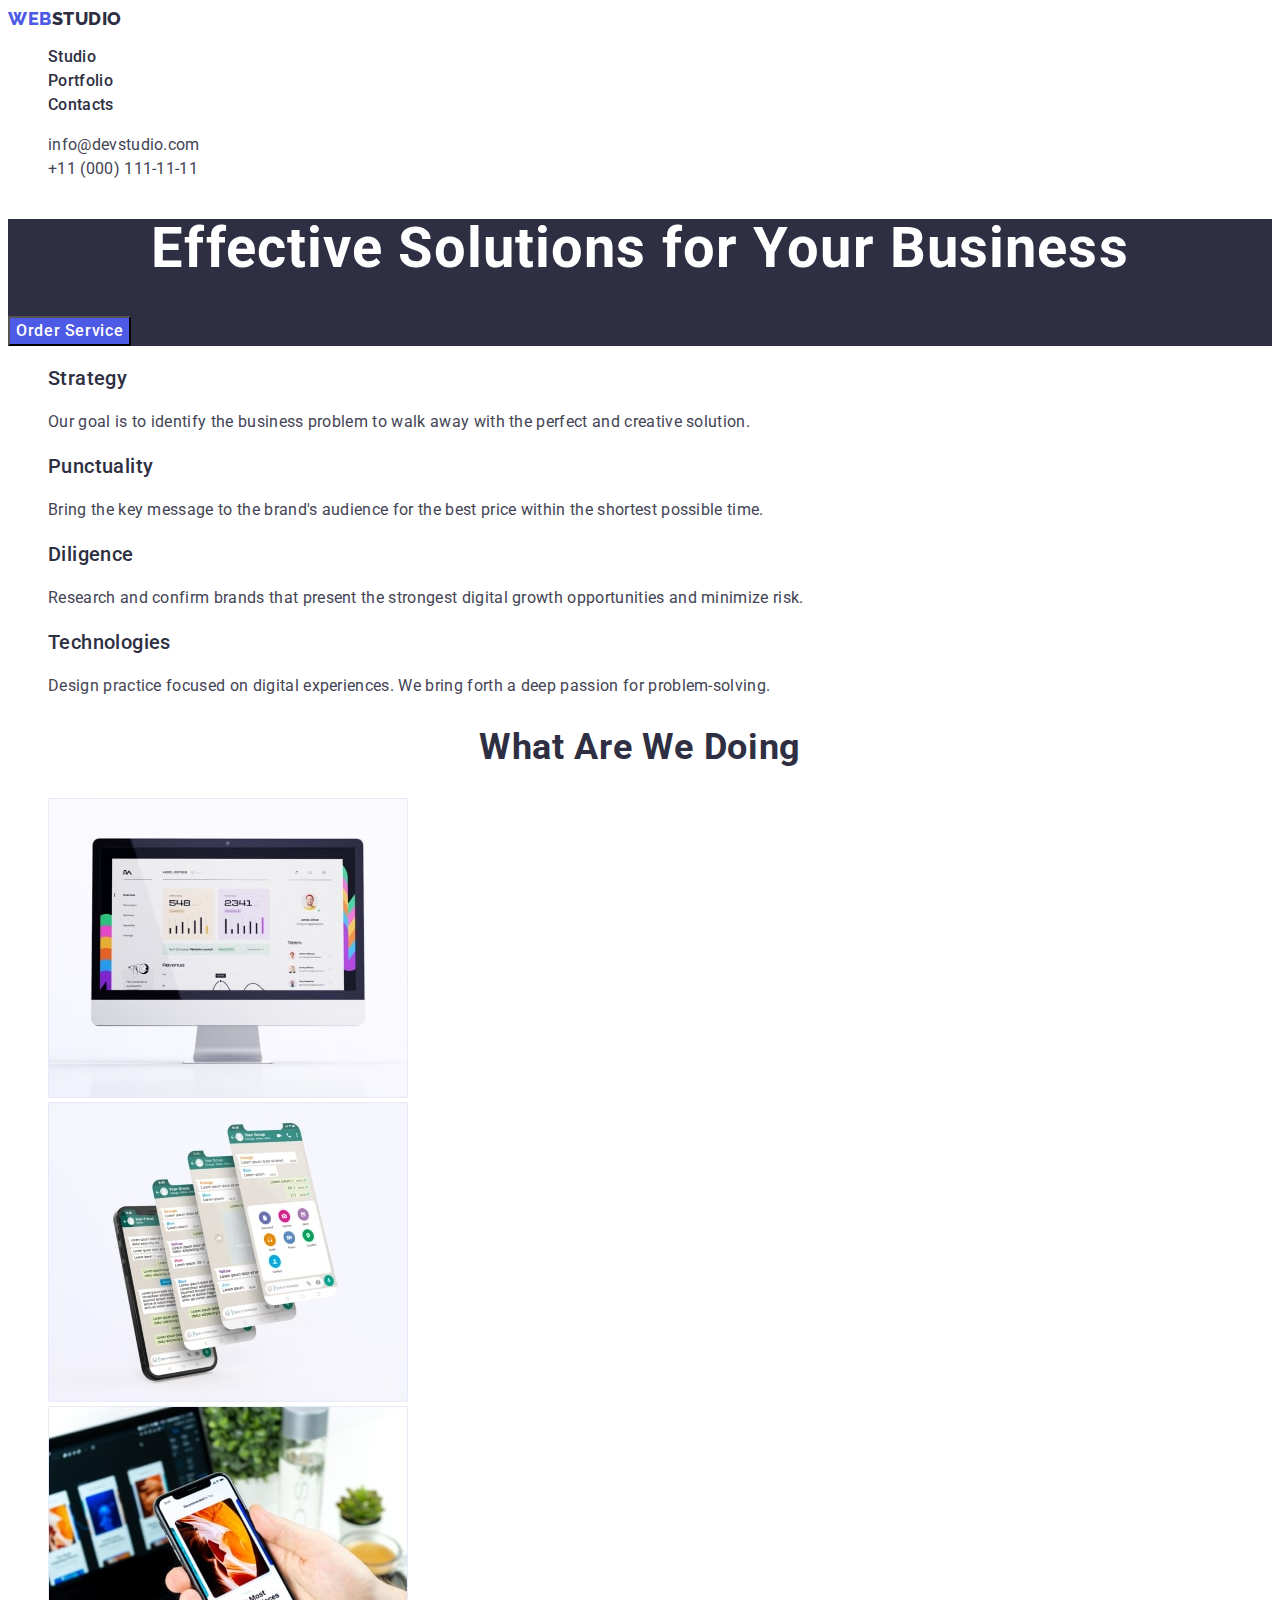
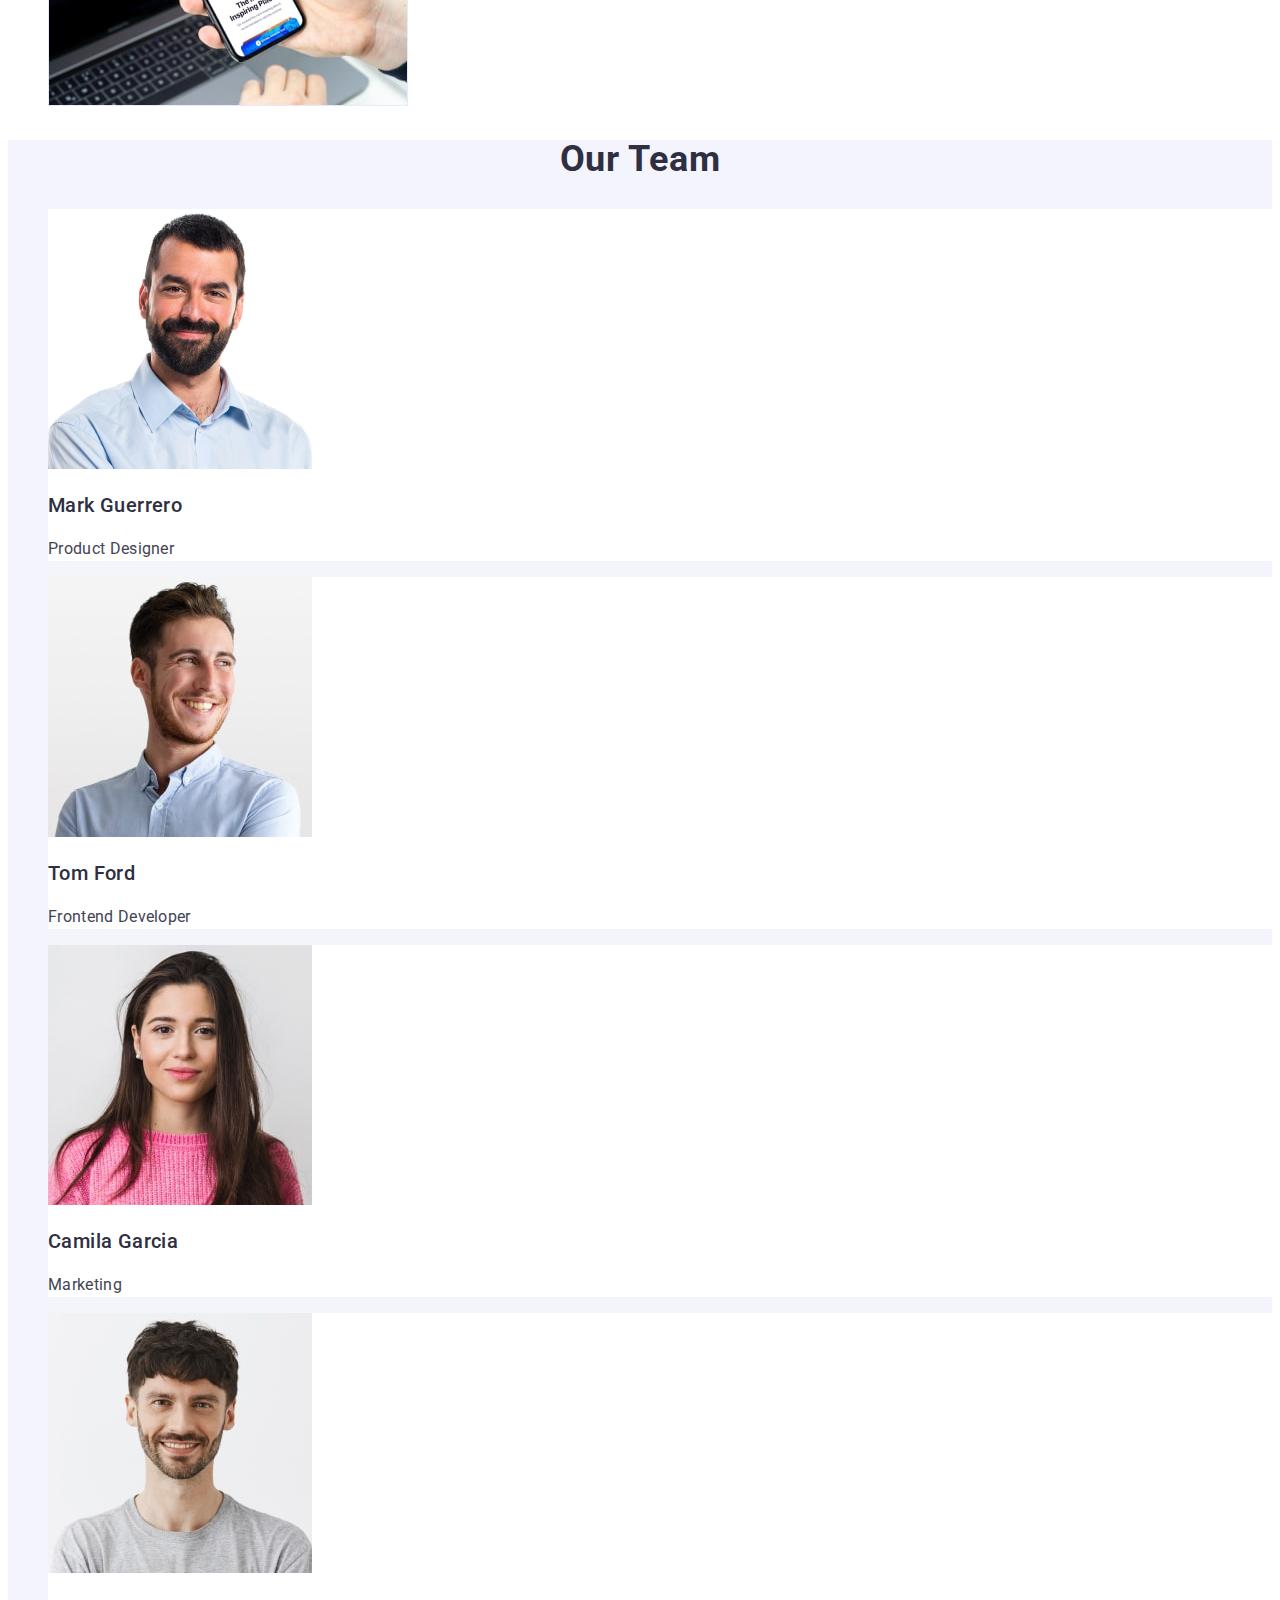
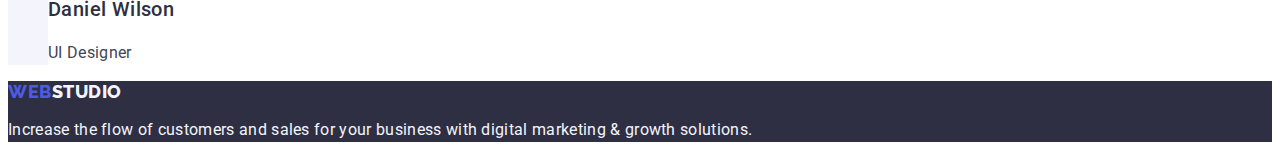
<file: index.html>
<!DOCTYPE html>
<html lang="en">
  <head>
    <meta charset="UTF-8" />
    <meta name="viewport" content="width=device-width, initial-scale=1.0" />
    <title>WEBSTDIO</title>
    <link rel="preconnect" href="https://fonts.googleapis.com" />
    <link rel="preconnect" href="https://fonts.gstatic.com" crossorigin />
    <link
      href="https://fonts.googleapis.com/css2?family=Montserrat:wght@400;600&family=Raleway:wght@800&family=Roboto:wght@400;500;700&family=Tangerine:wght@700&display=swap"
      rel="stylesheet"
    />
    <link rel="stylesheet" href="./css/styles.css" />
  </head>

  <body>
    <header class="header">
      <nav class="header-navigation">
        <a class="header-logo link" href="./index.html"
          >Web<span class="header-logo-color">Studio</span></a
        >
        <ul class="header-list list">
          <li class="header-menu-item">
            <a href="./index.html" class="header-menu-link link">Studio</a>
          </li>
          <li class="header-memu-item">
            <a href="./portfolio.html" class="header-menu-link link"
              >Portfolio</a
            >
          </li>
          <li class="header-menu-item">
            <a class="header-menu-link link" href="">Contacts</a>
          </li>
        </ul>
      </nav>

      <address class="header-address">
        <ul class="header-list list">
          <li class="header-item-contadcts">
            <a
              href="mailto:info@devstudio.com"
              class="header-contacts-link link"
              >info@devstudio.com</a
            >
          </li>
          <li class="header-item-contadcts">
            <a href="tel:+110001111111" class="header-contacts-link link"
              >+11 (000) 111-11-11</a
            >
          </li>
        </ul>
      </address>
    </header>

    <main>
      <section class="hero">
        <h1 class="hero-title">Effective Solutions for Your Business</h1>
        <button class="hero-btn" type="button">Order Service</button>
      </section>

      <section class="advantages">
        <h2 hidden>Advantages</h2>
        <ul class="advantages-list list">
          <li class="advantages-item">
            <h3 class="advantages-subtitle">Strategy</h3>
            <p class="advantages-item-text">
              Our goal is to identify the business problem to walk away with the
              perfect and creative solution.
            </p>
          </li>
          <li class="advantages-item">
            <h3 class="advantages-subtitle">Punctuality</h3>
            <p class="advantages-item-text">
              Bring the key message to the brand's audience for the best price
              within the shortest possible time.
            </p>
          </li>
          <li class="advantages-item">
            <h3 class="advantages-subtitle">Diligence</h3>
            <p class="advantages-item-text">
              Research and confirm brands that present the strongest digital
              growth opportunities and minimize risk.
            </p>
          </li>
          <li class="advantages-item">
            <h3 class="advantages-subtitle">Technologies</h3>
            <p class="advantages-item-text">
              Design practice focused on digital experiences. We bring forth a
              deep passion for problem-solving.
            </p>
          </li>
        </ul>
      </section>

      <section class="heading">
        <h2 class="heading-title">What are we doing</h2>
        <ul class="heading-list list">
          <li class="heading-img">
            <img
              src="./images/Rectangle_71.jpg"
              alt="monitor with picture"
              width="360"
              height="300"
            />
          </li>
          <li class="heading-img">
            <img
              src="./images/img_2.jpg"
              alt="phone and three screens"
              width="360"
              height="300"
            />
          </li>
          <li class="heading-img">
            <img
              src="./images/img_3.jpg"
              alt="laptop and phone"
              width="360"
              height="300"
            />
          </li>
        </ul>
      </section>

      <section class="team">
        <h2 class="team-heading">Our Team</h2>
        <ul class="team-list list">
          <li class="team-img">
            <img
              src="./images/img_Mark.jpg"
              alt="Product Designer"
              width="264"
              height="260"
            />

            <h3 class="team-name">Mark Guerrero</h3>
            <p class="team-text">Product Designer</p>
          </li>
          <li class="team-img">
            <img
              src="./images/img_Tom.jpg"
              alt="Frontend Developer"
              width="264"
              height="260"
            />

            <h3 class="team-name">Tom Ford</h3>
            <p class="team-text">Frontend Developer</p>
          </li>
          <li class="team-img">
            <img
              src="./images/img_Camila.jpg"
              alt="Marketing"
              width="264"
              height="260"
            />

            <h3 class="team-name">Camila Garcia</h3>
            <p class="team-text">Marketing</p>
          </li>
          <li class="team-img">
            <img
              src="./images/img_Daniel.jpg"
              alt="UI Designer"
              width="264"
              height="260"
            />

            <h3 class="team-name">Daniel Wilson</h3>
            <p class="team-text">UI Designer</p>
          </li>
        </ul>
      </section>
    </main>

    <footer class="footer">
      <a class="footer-logo link" href="./index.html"
        >Web<span class="footer-logo-color">Studio</span></a
      >
      <p class="footer-text">
        Increase the flow of customers and sales for your business with digital
        marketing & growth solutions.
      </p>
    </footer>
  </body>
</html>
</file>
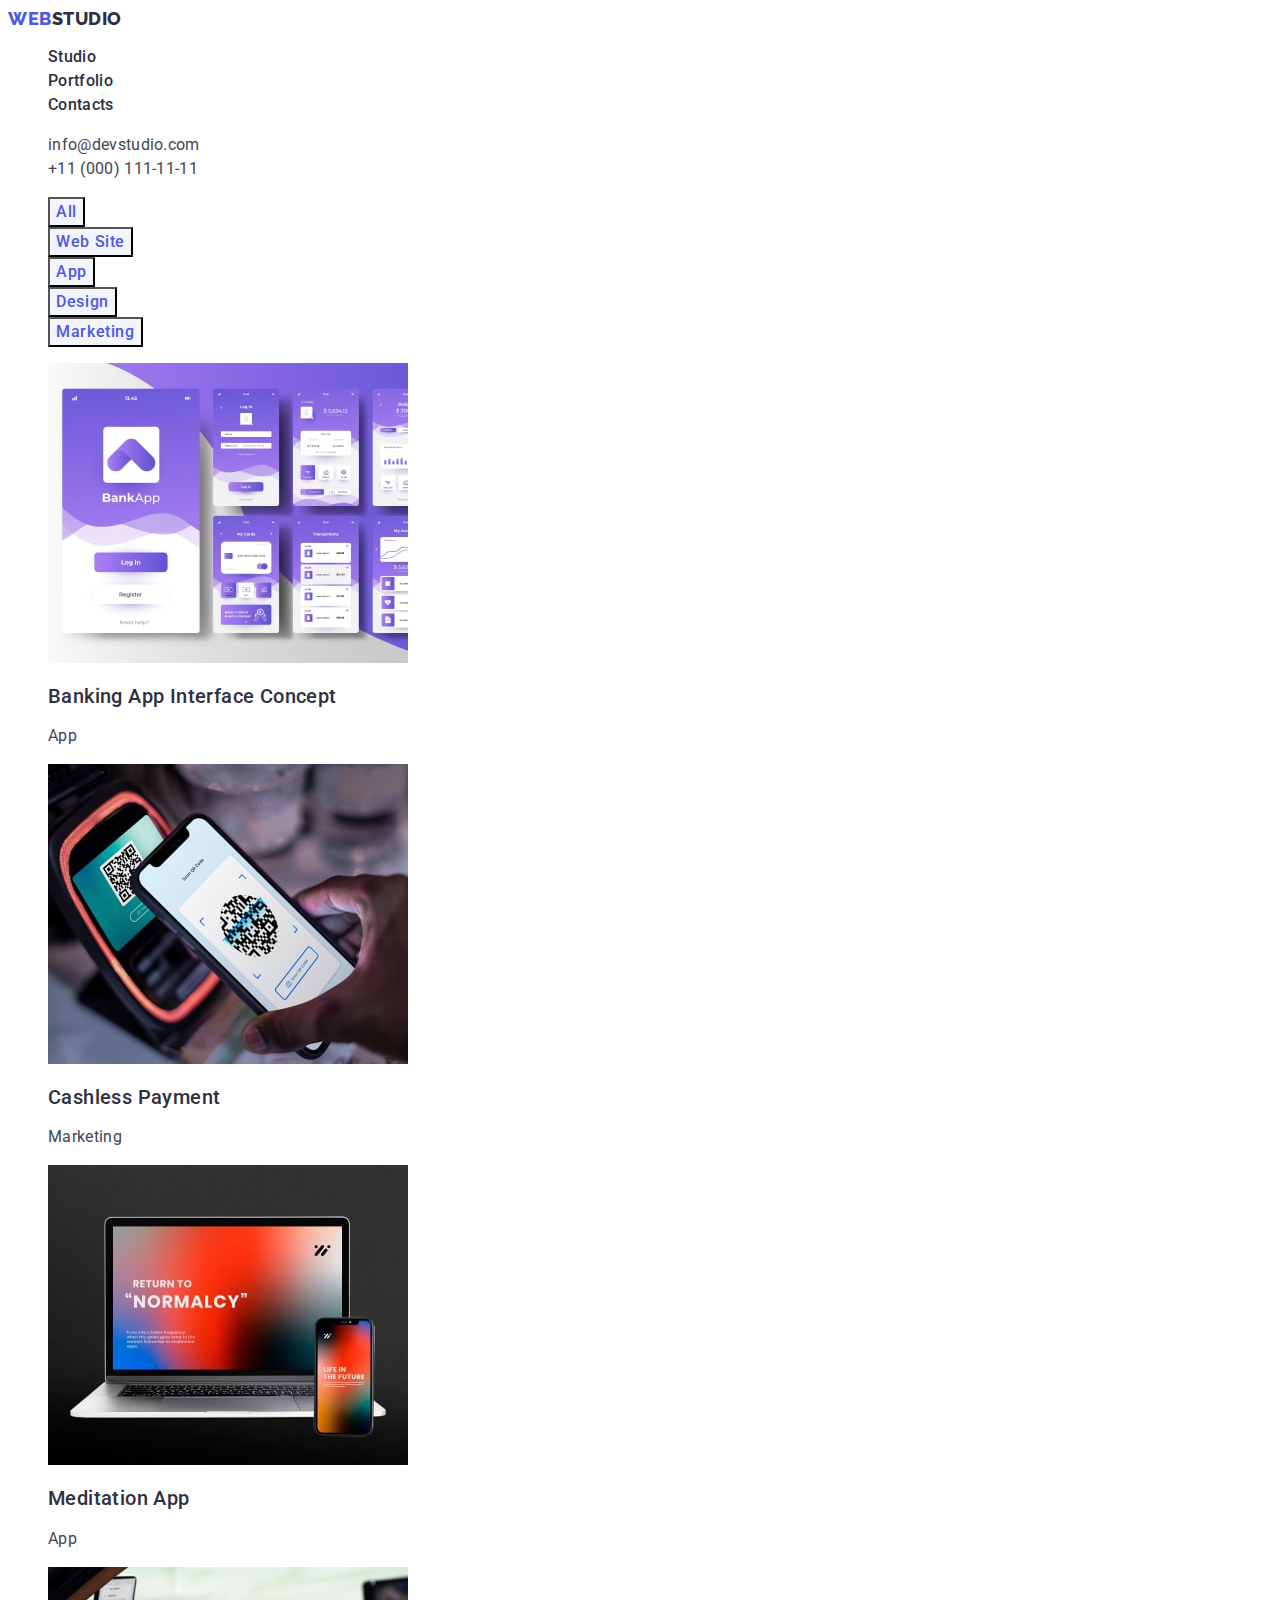
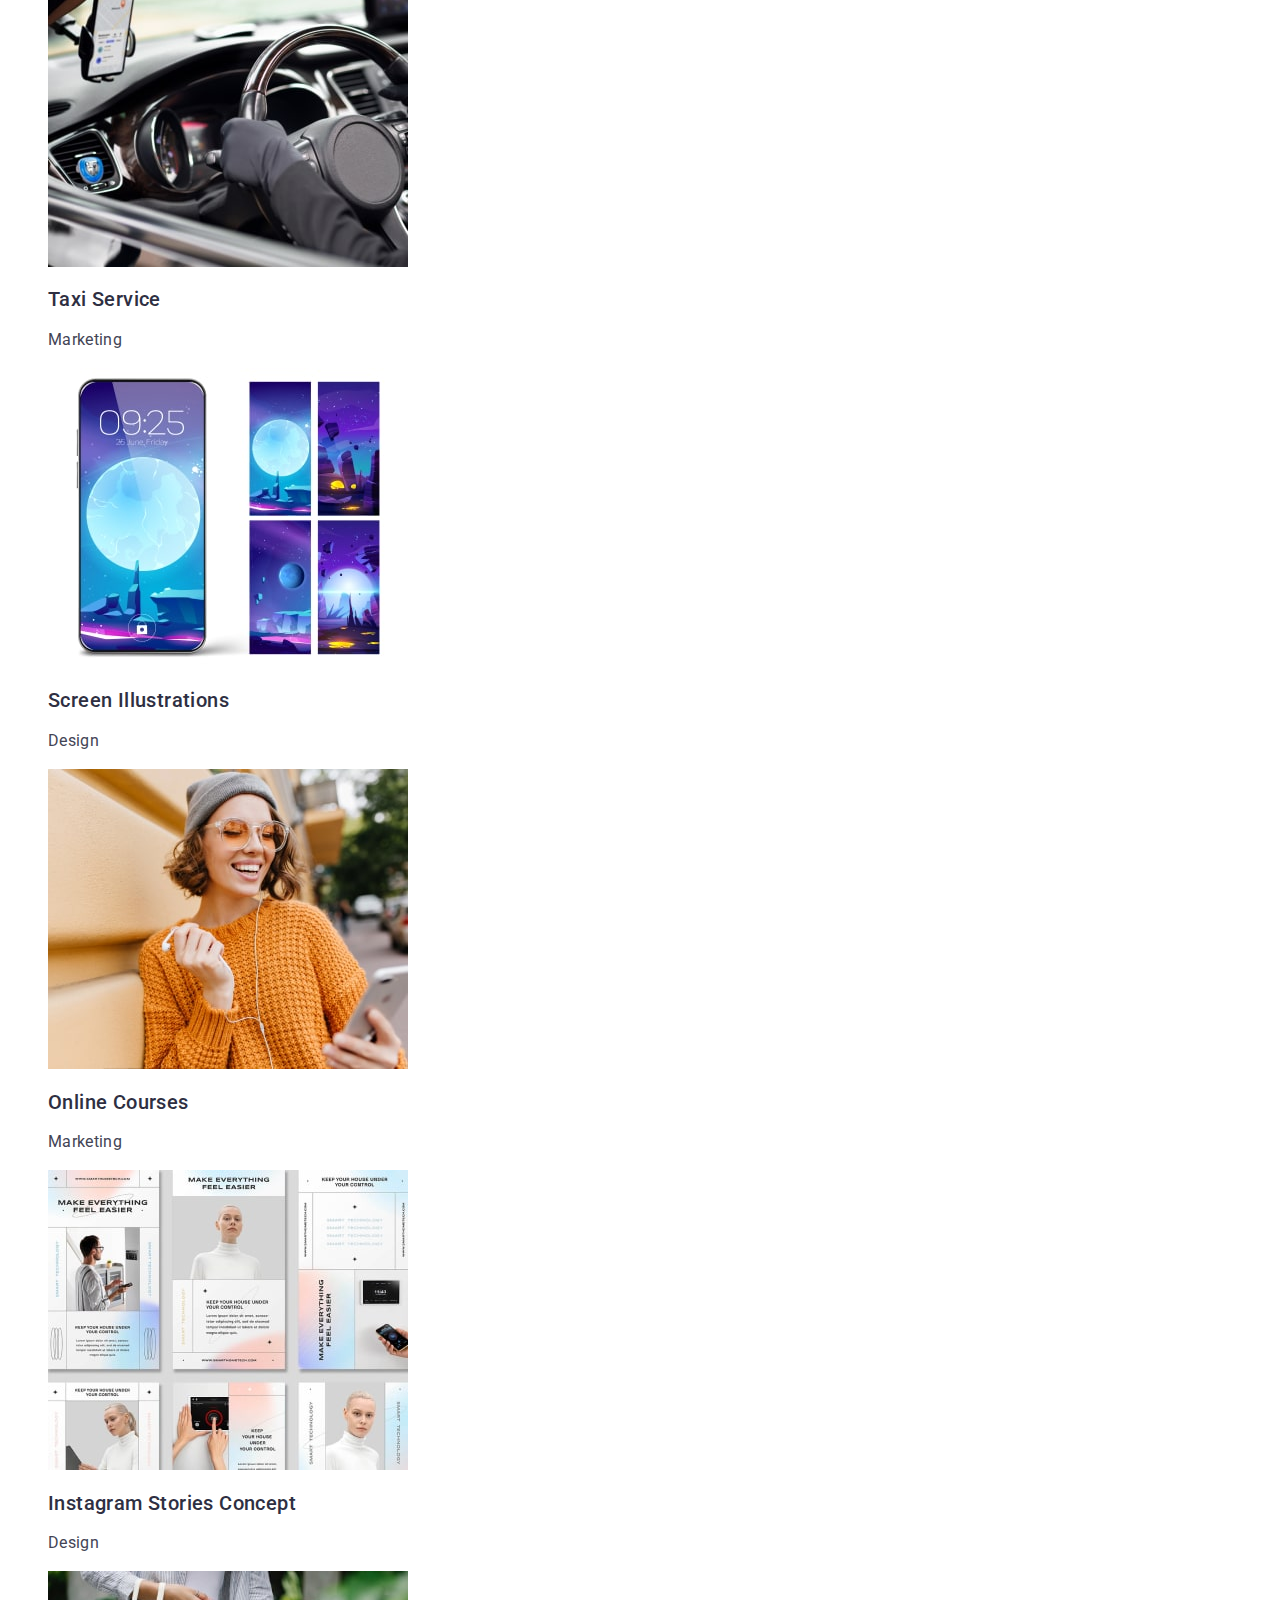
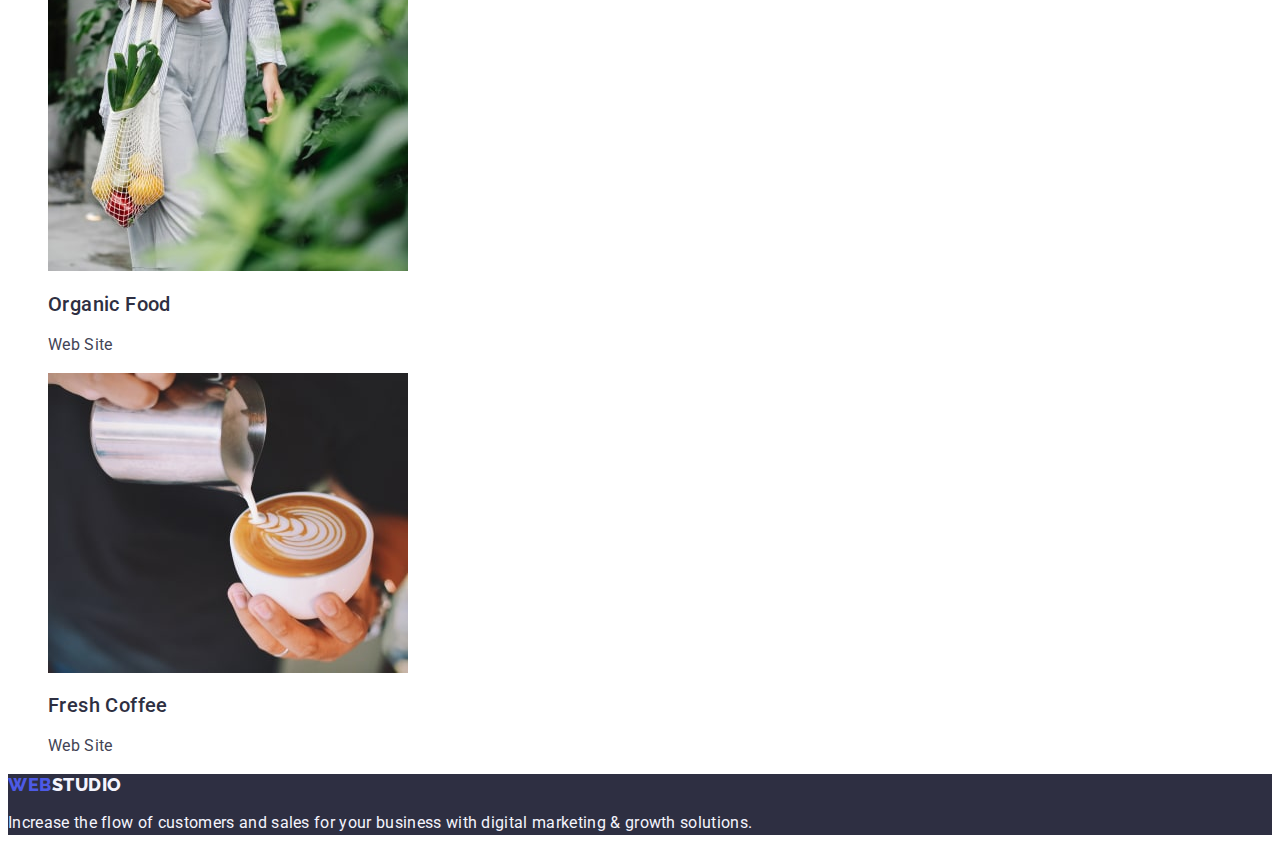
<file: portfolio.html>
<!DOCTYPE html>
<html lang="en">
  <head>
    <meta charset="UTF-8" />
    <meta name="viewport" content="width=device-width, initial-scale=1.0" />
    <title>Portfolio</title>
    <link rel="preconnect" href="https://fonts.googleapis.com" />
    <link rel="preconnect" href="https://fonts.gstatic.com" crossorigin />
    <link
      href="https://fonts.googleapis.com/css2?family=Montserrat:wght@400;600&family=Raleway:wght@800&family=Roboto:wght@400;500;700&family=Tangerine:wght@700&display=swap"
      rel="stylesheet"
    />
    <link rel="stylesheet" href="./css/styles.css" />
  </head>

  <body>
    <header class="header">
      <nav class="header-navigation">
        <a href="./index.html" class="header-logo link"
          >Web<span class="header-logo-color">Studio</span></a
        >
        <ul class="header-list list">
          <li class="header-menu-item">
            <a href="./index.html" class="header-menu-link link">Studio</a>
          </li>
          <li class="header-memu-item">
            <a href="./portfolio.html" class="header-menu-link link"
              >Portfolio</a
            >
          </li>
          <li class="header-menu-item">
            <a class="header-menu-link link" href="">Contacts</a>
          </li>
        </ul>
      </nav>

      <address class="header-address">
        <ul class="header-list list">
          <li class="header-item-contadcts">
            <a
              href="mailto:info@devstudio.com"
              class="header-contacts-link link"
              >info@devstudio.com</a
            >
          </li>
          <li class="header-item-contadcts">
            <a href="tel:+110001111111" class="header-contacts-link link"
              >+11 (000) 111-11-11</a
            >
          </li>
        </ul>
      </address>
    </header>

    <main>
      <section class="portfolio-btn">
        <h1 hidden>Information</h1>
        <ul class="portfolio-btn-list list">
          <li><button class="portfolio-btn-menu" type="button">All</button></li>
          <li>
            <button class="portfolio-btn-menu" type="button">Web Site</button>
          </li>
          <li><button class="portfolio-btn-menu" type="button">App</button></li>
          <li>
            <button class="portfolio-btn-menu" type="button">Design</button>
          </li>
          <li>
            <button class="portfolio-btn-menu" type="button">Marketing</button>
          </li>
        </ul>

        <ul class="info-list list">
          <li class="info-img">
            <a href="#" class="info-img-link link">
              <img
                src="./images/Bank-app.jpg"
                alt="Banking App"
                width="360"
                height="300"
              />
              <h2 class="info-name">Banking App Interface Concept</h2>
              <p class="info-text">App</p>
            </a>
          </li>

          <li class="info-img">
            <a href="#" class="info-img-link link">
              <img
                src="./images/Payment.jpg"
                alt="Cashless Payment"
                width="360"
                height="300"
              />
              <h2 class="info-name">Cashless Payment</h2>
              <p class="info-text">Marketing</p>
            </a>
          </li>

          <li class="info-img">
            <a href="#" class="info-img-link link">
              <img
                src="./images/Med-app.jpg"
                alt="Meditation App"
                width="360"
                height="300"
              />
              <h2 class="info-name">Meditation App</h2>
              <p class="info-text">App</p>
            </a>
          </li>

          <li class="info-img">
            <a href="#" class="info-img-link link">
              <img
                src="./images/taxi.jpg"
                alt="Taxi Service"
                width="360"
                height="300"
              />
              <h2 class="info-name">Taxi Service</h2>
              <p class="info-text">Marketing</p>
            </a>
          </li>

          <li class="info-img">
            <a href="#" class="info-img-link link">
              <img
                src="./images/Screen.jpg"
                alt="Screen Illustrations"
                width="360"
                height="300"
              />
              <h2 class="info-name">Screen Illustrations</h2>
              <p class="info-text">Design</p>
            </a>
          </li>

          <li class="info-img">
            <a href="#" class="info-img-link link">
              <img
                src="./images/Courses.jpg"
                alt="Online Courses"
                width="360"
                height="300"
              />
              <h2 class="info-name">Online Courses</h2>
              <p class="info-text">Marketing</p>
            </a>
          </li>

          <li class="info-img">
            <a href="#" class="info-img-link link">
              <img
                src="./images/insta.jpg"
                alt="Instagram Stories"
                width="360"
                height="300"
              />
              <h2 class="info-name">Instagram Stories Concept</h2>
              <p class="info-text">Design</p>
            </a>
          </li>

          <li class="info-img">
            <a href="#" class="info-img-link link">
              <img
                src="./images/Food.jpg"
                alt="Organic Food"
                width="360"
                height="300"
              />
              <h2 class="info-name">Organic Food</h2>
              <p class="info-text">Web Site</p>
            </a>
          </li>

          <li class="info-img">
            <a href="#" class="info-img-link link">
              <img
                src="./images/Coffee.jpg"
                alt="Fresh Coffee"
                width="360"
                height="300"
              />
              <h2 class="info-name">Fresh Coffee</h2>
              <p class="info-text">Web Site</p>
            </a>
          </li>
        </ul>
      </section>
    </main>

    <footer class="footer">
      <a class="footer-logo link" href="./index.html"
        >Web<span class="footer-logo-color">Studio</span></a
      >
      <p class="footer-text">
        Increase the flow of customers and sales for your business with digital
        marketing & growth solutions.
      </p>
    </footer>
  </body>
</html>
</file>
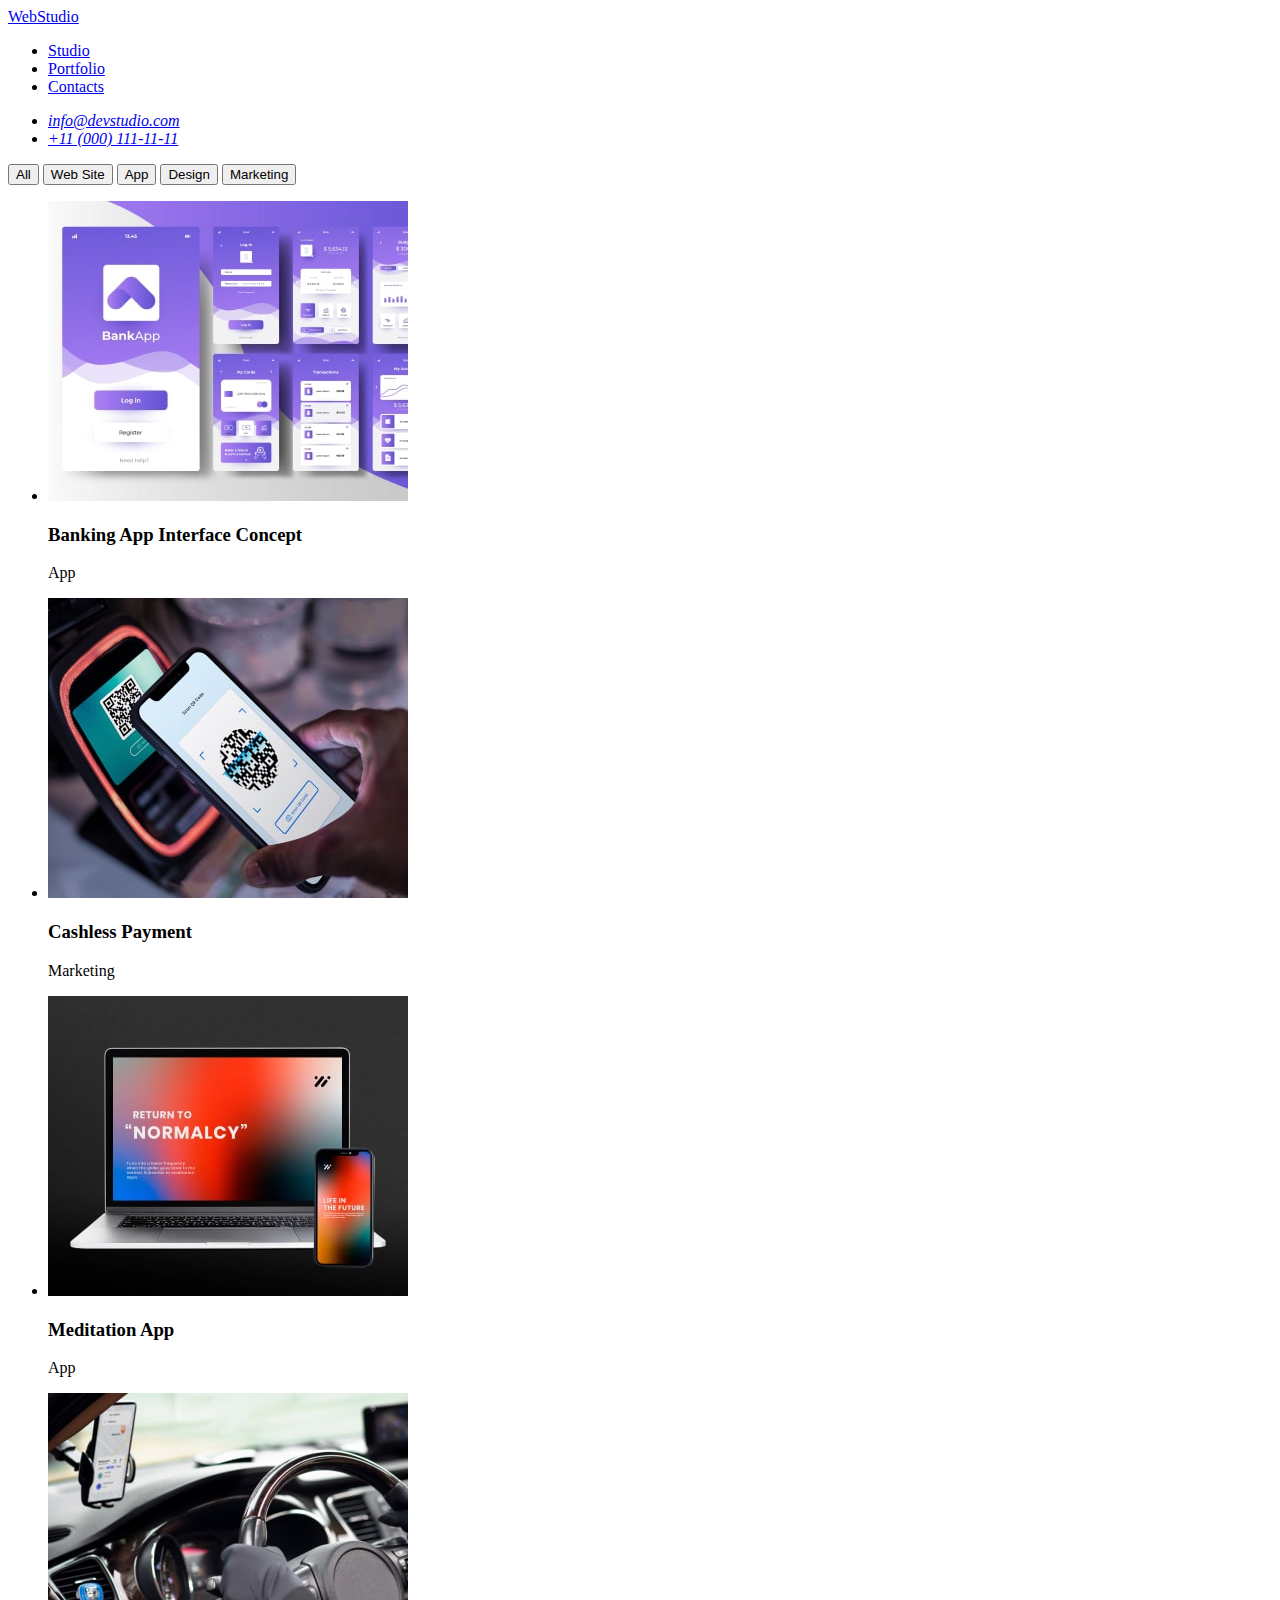
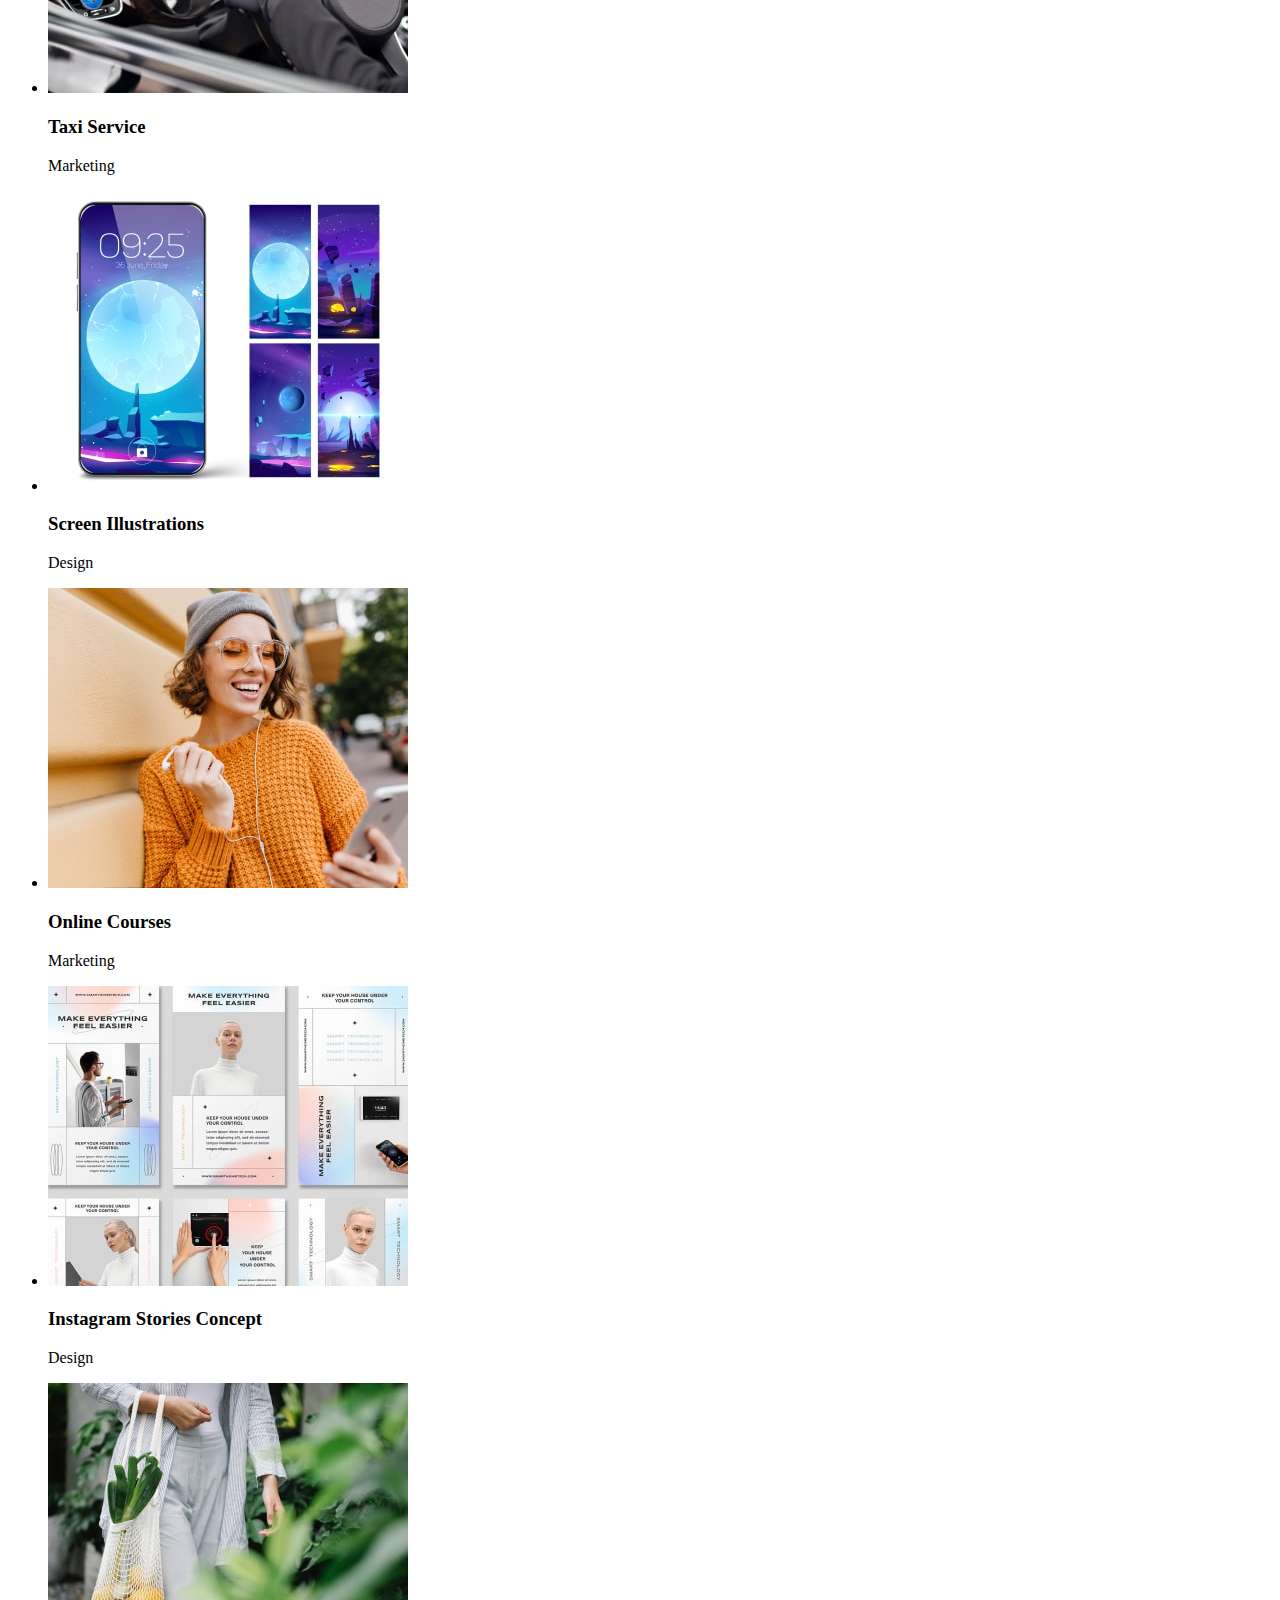
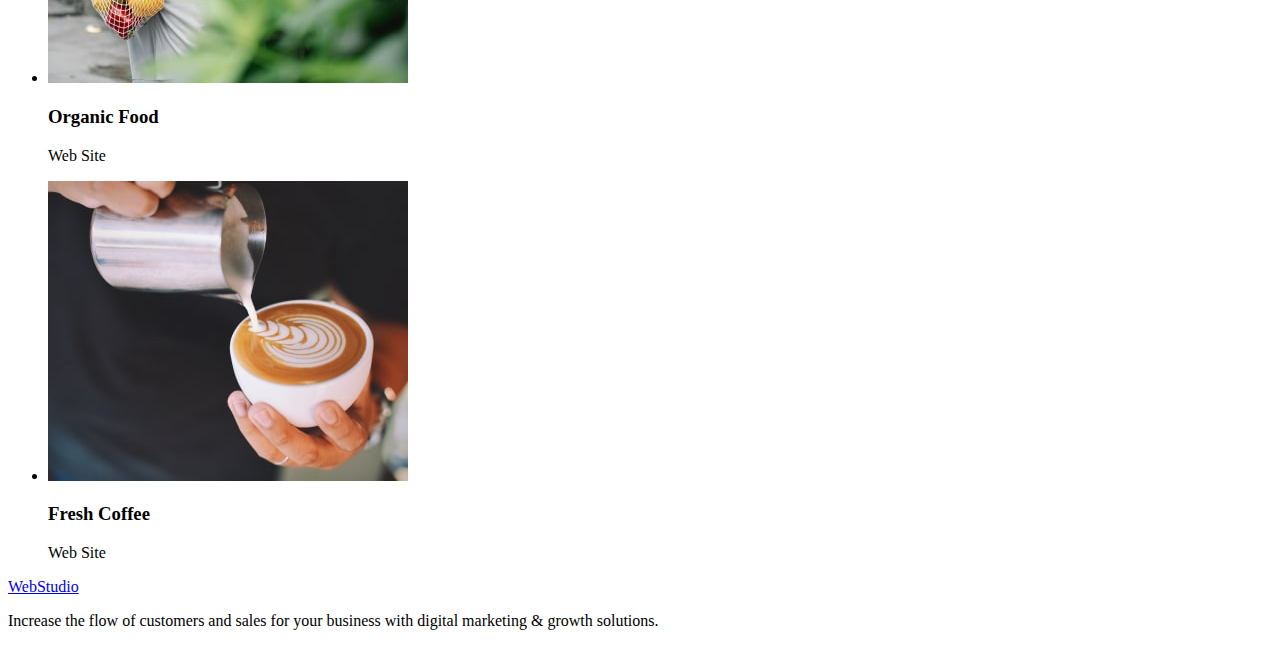
<file: css/portfolio.html>
<!DOCTYPE html>
<html lang="en">
  <head>
    <meta charset="UTF-8" />
    <meta name="viewport" content="width=device-width, initial-scale=1.0" />
    <title>Portfolio</title>
  </head>
  <body>
    <header>
      <nav>
        <a class="nav-webstudio" href="./portfolio.html"
          ><span class="web">Web</span>Studio</a
        >
        <ul>
          <li><a href="#">Studio</a></li>
          <li><a href="#">Portfolio</a></li>
          <li><a href="#">Contacts</a></li>
        </ul>
      </nav>
      <address>
        <ul>
          <li>
            <a href="mailto:info@devstudio.com">info@devstudio.com</a>
          </li>
          <li><a href="tel:+110001111111">+11 (000) 111-11-11</a></li>
        </ul>
      </address>
    </header>

    <main>
      <section>
        <h1 hidden>Information</h1>
        <button type="button">All</button>
        <button type="button">Web Site</button>
        <button type="button">App</button>
        <button type="button">Design</button>
        <button type="button">Marketing</button>

        <ul>
          <li>
            <img
              src="/images/Bank-app.jpg"
              alt="Banking App"
              width="360"
              height="300"
            />
            <h3>Banking App Interface Concept</h3>
            <p>App</p>
          </li>

          <li>
            <img
              src="/images/Payment.jpg"
              alt="Cashless Payment"
              width="360"
              height="300"
            />
            <h3>Cashless Payment</h3>
            <p>Marketing</p>
          </li>

          <li>
            <img
              src="/images/Med-app.jpg"
              alt="Meditation App"
              width="360"
              height="300"
            />
            <h3>Meditation App</h3>
            <p>App</p>
          </li>

          <li>
            <img
              src="/images/taxi.jpg"
              alt="Taxi Service"
              width="360"
              height="300"
            />
            <h3>Taxi Service</h3>
            <p>Marketing</p>
          </li>

          <li>
            <img
              src="/images/Screen.jpg"
              alt="Screen Illustrations"
              width="360"
              height="300"
            />
            <h3>Screen Illustrations</h3>
            <p>Design</p>
          </li>

          <li>
            <img
              src="/images/Courses.jpg"
              alt="Online Courses"
              width="360"
              height="300"
            />
            <h3>Online Courses</h3>
            <p>Marketing</p>
          </li>

          <li>
            <img
              src="/images/insta.jpg"
              alt="Instagram Stories"
              width="360"
              height="300"
            />
            <h3>Instagram Stories Concept</h3>
            <p>Design</p>
          </li>

          <li>
            <img
              src="/images/Food.jpg"
              alt="Organic Food"
              width="360"
              height="300"
            />
            <h3>Organic Food</h3>
            <p>Web Site</p>
          </li>

          <li>
            <img
              src="/images/Coffee.jpg"
              alt="Fresh Coffee"
              width="360"
              height="300"
            />
            <h3>Fresh Coffee</h3>
            <p>Web Site</p>
          </li>
        </ul>
      </section>
    </main>
    <footer>
      <a href="./index.html">WebStudio</a>
      <p>
        Increase the flow of customers and sales for your business with digital
        marketing & growth solutions.
      </p>
    </footer>
  </body>
</html>
</file>
<file: css/styles.css>
:root {
    --color-iris: #4d5ae5;
    --color-ocean: #404bbf;
    --color-navy-blue: #2e2f42;
    --color-green: #31d0aa;
    --color-slate: #434455;
    --color-light-slate: #8e8f99;
    --color-cornflower: #e7e9fc;
    --color-cloud: #f4f4fd;
    --color-navy-blue-modal: #2e2f42;
    --color-grey: #2e2f42;
    --color-white: #ffffff;
    --color-dairy: #fcfcfc;
}
body {
    font-family: 'Roboto', sans-serif;
    color: var(--color-slate);
    background-color: #FFFFFF;

}
.list {
    list-style-type: none;
}

.link {
    text-decoration: none;
}


/*----------------------------HEADER-------------------*/

.header-logo {
        color: var(--color-iris, #4d5ae5);
        font-family: 'Raleway', sans-serif;
        font-size: 18px;
        font-weight: 800;
        line-height: 1.17;
        letter-spacing: 0.03em;
        text-transform: uppercase;
        text-decoration: none;
}

.header-logo-color {
color: var(--color-navy-blue, #2e2f42);
}


.header-menu-link {
        font-size: 16px;
        font-weight: 500;
        line-height: 1.5;
        letter-spacing: 0.02em;
        color: var(--color-navy-blue, #2e2f42);
}

.header-menu-link:hover,
.header-menu-link:focus {
    color: #404bbf;
}

.header-address {
        font-size: 16px;
        font-style: normal;
        font-weight: 400;
        line-height: 1.5;
        letter-spacing: 0.02em;
}
.header-contacts-link {
        color: var(--color-slate);
    }

.header-contacts-link:hover,
.header-contacts-link:focus {
    color: var(--color-ocean);
}

.hero {
background-color: #2E2F42;
}
.hero-title {
    color:  #FFF;
    text-align: center;
    font-size: 56px;
    font-weight: 700;
    line-height: 1.07;
    letter-spacing: 0.02em;
}

.hero-btn {
    font-family: "Roboto", sans-serif;
    background: #4D5AE5;
    color: #FFF;
    font-size: 16px;
    font-weight: 500;
    line-height: 1.5;
    letter-spacing: 0.04em;
    cursor: pointer;
}
.hero-btn:hover,
.hero-btn:focus {
    background-color: #404BBF;
}


.advantages-subtitle {
    color: #2E2F42;
    font-size: 20px;
    font-weight: 500;
    line-height: 1.2;
    letter-spacing: 0.02em;
}

.advantages-item-text {
    color:  #434455;
    font-size: 16px;
    font-weight: 400;
    line-height: 1.5;
    letter-spacing: 0.02em;
}

.heading {
    background: #FFF;
}

.heading-title {
    color:  #2E2F42;
    text-align: center;
    font-size: 36px;
    font-style: normal;
    font-weight: 700;
    line-height: 1.11;
    letter-spacing: 0.02em;
    text-transform: capitalize;
}

.team {
    background-color:#F4F4FD;
}

.team-heading {
    color: #2E2F42;
    text-align: center;
    font-size: 36px;
    font-style: normal;
    font-weight: 700;
    line-height: 1.11;
    letter-spacing: 0.02em;
    text-transform: capitalize;
}

.team-name {
    color: #2E2F42;
    font-size: 20px;
    font-style: normal;
    font-weight: 500;
    line-height: 1.2;
    letter-spacing: 0.02em;
}

.team-text {
    font-family: Roboto;
    font-size: 16px;
    font-style: normal;
    font-weight: 400;
    line-height: 1.5;
    letter-spacing: 0.02em;
}

.footer {
    background-color: #2E2F42;
}

.footer-logo {
    color: #4d5ae5;
    font-family: "Raleway", sans-serif;
    font-size: 18px;
    font-style: normal;
    font-weight: 800;
    line-height: 1.17;
    letter-spacing: 0.03em;
    text-transform: uppercase;
    text-decoration: none;
}
.footer-logo-color{
   color:#f4f4fd;
}

.team-img {
    background-color: #FFFFFF;
}

.footer-text {
    color: #F4F4FD;
    font-family: Roboto;
    font-size: 16px;
    font-style: normal;
    font-weight: 400;
    line-height: 1.5;
    letter-spacing: 0.02em;
}
/*----------------------------PORTFOLIO-------------------*/

.portfolio-btn-menu {
    color: #4D5AE5;
    text-align: center;
    font-size: 16px;
    font-weight: 500;
    line-height: 1.5;
    letter-spacing: 0.04em;
    background-color: #F4F4FD;
    font-family: "Roboto", sans-serif;
    cursor: pointer;
}

.portfolio-btn-menu:hover {
    color: #FFFFFF;
    background-color: #404BBF;
}

.portfolio-btn-menu:focus {
    color: #FFFFFF;
    background-color: #404BBF;
}

.info-name {
    color: #2E2F42;
    font-size: 20px;
    font-weight: 500;
    line-height: 1.2;
    letter-spacing: 0.02em;
}

.info-text {
    font-size: 16px;
    font-weight: 400;
    line-height: 1.5;
    letter-spacing: 0.02em;
    color: #434455;
}
.link {
    text-decoration: none;
}
</file>
